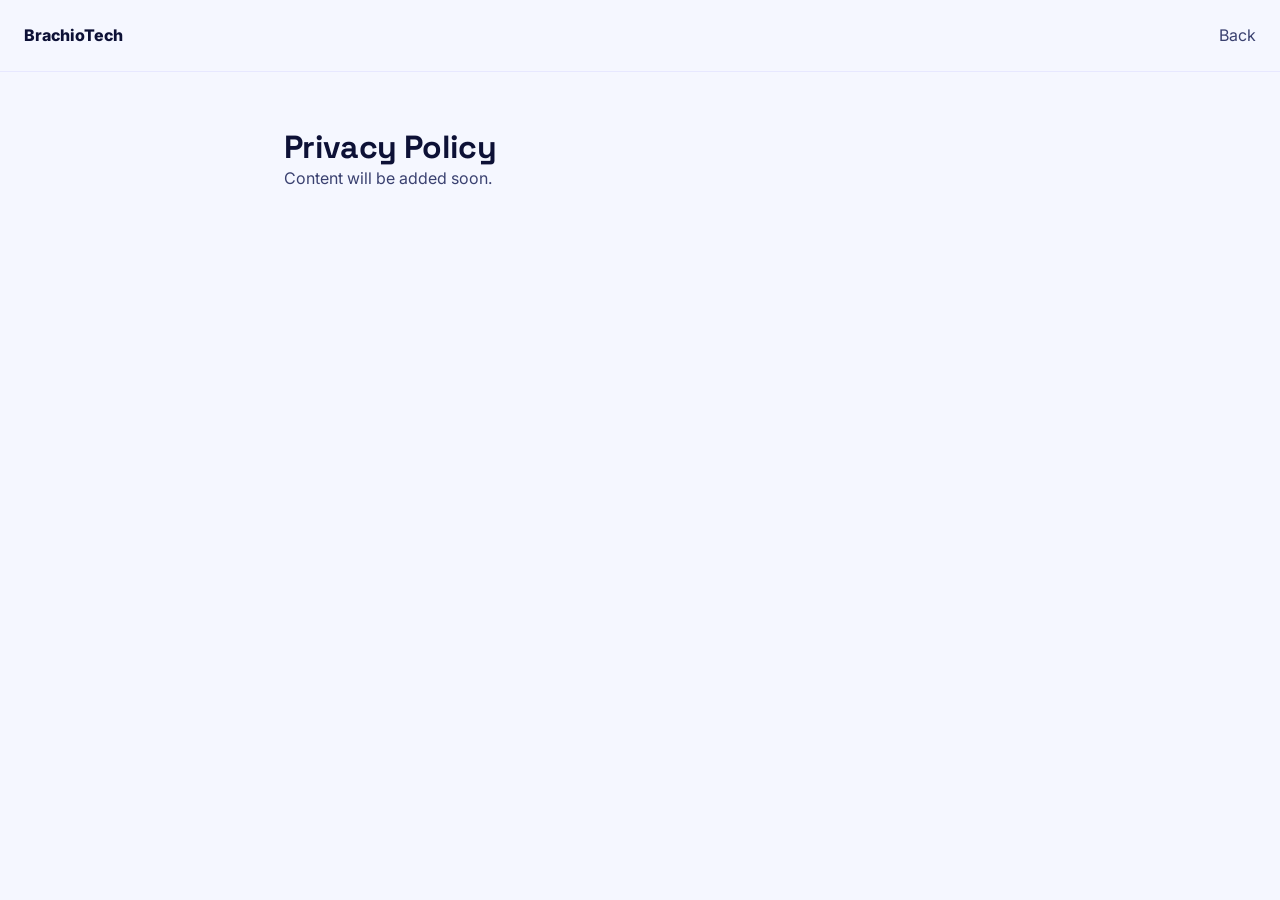
<file: privacy-policy.html>
<!DOCTYPE html>
<html lang="en" data-theme="dark">
<head>
  <meta charset="UTF-8" />
  <meta name="viewport" content="width=device-width, initial-scale=1.0" />
  <title>Privacy Policy - BrachioTech</title>
  <link rel="stylesheet" href="css/style.css" />
  <script src="js/theme.js"></script>
</head>
<body>
  <header style="position:fixed;top:0;left:0;right:0;z-index:10;height:var(--nav-height);display:flex;align-items:center;background:var(--bg-primary);border-bottom:1px solid var(--border-subtle);">
    <div class="container" style="display:flex;align-items:center;justify-content:space-between;">
      <a href="index.html" style="color:var(--text-primary);font-weight:800;text-decoration:none;">BrachioTech</a>
      <a href="freelancer-activate.html" style="color:var(--text-secondary);text-decoration:none;">Back</a>
    </div>
  </header>
  <main style="min-height:100vh;padding:calc(var(--nav-height) + 56px) 20px 80px;">
    <div class="container" style="max-width:760px;">
      <h1>Privacy Policy</h1>
      <p style="color:var(--text-secondary);">Content will be added soon.</p>
    </div>
  </main>
</body>
</html>
</file>
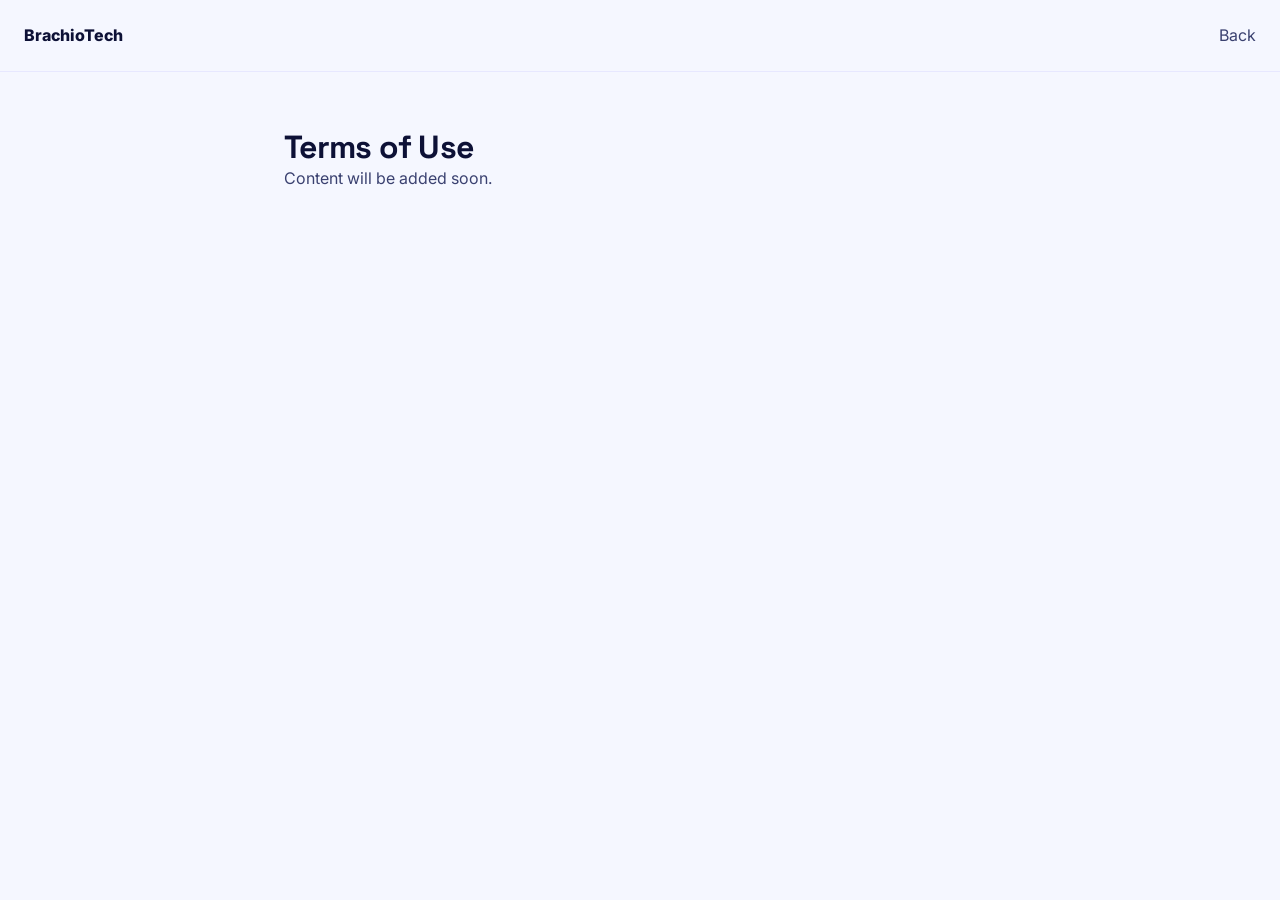
<file: terms-of-use.html>
<!DOCTYPE html>
<html lang="en" data-theme="dark">
<head>
  <meta charset="UTF-8" />
  <meta name="viewport" content="width=device-width, initial-scale=1.0" />
  <title>Terms of Use - BrachioTech</title>
  <link rel="stylesheet" href="css/style.css" />
  <script src="js/theme.js"></script>
</head>
<body>
  <header style="position:fixed;top:0;left:0;right:0;z-index:10;height:var(--nav-height);display:flex;align-items:center;background:var(--bg-primary);border-bottom:1px solid var(--border-subtle);">
    <div class="container" style="display:flex;align-items:center;justify-content:space-between;">
      <a href="index.html" style="color:var(--text-primary);font-weight:800;text-decoration:none;">BrachioTech</a>
      <a href="freelancer-activate.html" style="color:var(--text-secondary);text-decoration:none;">Back</a>
    </div>
  </header>
  <main style="min-height:100vh;padding:calc(var(--nav-height) + 56px) 20px 80px;">
    <div class="container" style="max-width:760px;">
      <h1>Terms of Use</h1>
      <p style="color:var(--text-secondary);">Content will be added soon.</p>
    </div>
  </main>
</body>
</html>
</file>
<file: css/style.css>
/* ==========================================
   NeuralWorks — Global CSS Design System
   ========================================== */

@import url('https://fonts.googleapis.com/css2?family=Inter:wght@300;400;500;600;700;800;900&family=Space+Grotesk:wght@300;400;500;600;700&display=swap');

/* ---- CSS Custom Properties ---- */
:root {
  /* Colors — Dark Theme (default) */
  --bg-primary: #050818;
  --bg-secondary: #0a0f2e;
  --bg-card: rgba(255, 255, 255, 0.04);
  --bg-card-hover: rgba(255, 255, 255, 0.08);
  --bg-glass: rgba(255, 255, 255, 0.06);
  --bg-glass-border: rgba(255, 255, 255, 0.1);

  --text-primary: #f0f4ff;
  --text-secondary: #9aa3c2;
  --text-muted: #5a6480;
  --text-accent: #7b8fff;

  --accent-primary: #6c63ff;
  --accent-secondary: #4ecdc4;
  --accent-tertiary: #ff6b6b;
  --accent-gold: #ffd700;

  --gradient-hero: linear-gradient(135deg, #6c63ff 0%, #4ecdc4 50%, #ff6b6b 100%);
  --gradient-primary: linear-gradient(135deg, #6c63ff, #4ecdc4);
  --gradient-card: linear-gradient(135deg, rgba(108, 99, 255, 0.15), rgba(78, 205, 196, 0.05));
  --gradient-text: linear-gradient(135deg, #6c63ff, #4ecdc4);

  --shadow-sm: 0 2px 8px rgba(0, 0, 0, 0.3);
  --shadow-md: 0 8px 32px rgba(0, 0, 0, 0.4);
  --shadow-lg: 0 20px 60px rgba(0, 0, 0, 0.5);
  --shadow-glow: 0 0 40px rgba(108, 99, 255, 0.3);
  --shadow-glow-sm: 0 0 20px rgba(108, 99, 255, 0.2);

  --border-glass: 1px solid rgba(255, 255, 255, 0.1);
  --border-accent: 1px solid rgba(108, 99, 255, 0.4);
  --border-subtle: rgba(255, 255, 255, 0.08);

  --radius-sm: 8px;
  --radius-md: 16px;
  --radius-lg: 24px;
  --radius-xl: 32px;
  --radius-full: 9999px;

  --transition-fast: 0.2s ease;
  --transition-base: 0.35s ease;
  --transition-slow: 0.6s ease;

  --nav-height: 72px;
  --section-padding: 100px;

  --font-primary: 'Inter', sans-serif;
  --font-display: 'Space Grotesk', sans-serif;
}

/* ---- Light Theme ---- */
[data-theme="light"] {
  --bg-primary: #f5f7ff;
  --bg-secondary: #eef0fc;
  --bg-card: rgba(255, 255, 255, 0.85);
  --bg-card-hover: rgba(255, 255, 255, 0.95);
  --bg-glass: rgba(255, 255, 255, 0.7);
  --bg-glass-border: rgba(108, 99, 255, 0.15);

  --text-primary: #0d1136;
  --text-secondary: #3a4170;
  --text-muted: #8890b5;
  --text-accent: #6c63ff;

  --shadow-sm: 0 2px 8px rgba(108, 99, 255, 0.1);
  --shadow-md: 0 8px 32px rgba(108, 99, 255, 0.15);
  --shadow-lg: 0 20px 60px rgba(108, 99, 255, 0.2);
  --shadow-glow: 0 0 40px rgba(108, 99, 255, 0.2);

  --border-glass: 1px solid rgba(108, 99, 255, 0.15);
  --border-subtle: rgba(108, 99, 255, 0.1);
  --bg-card: rgba(255, 255, 255, 0.9);
}

/* ---- Reset & Base ---- */
*, *::before, *::after {
  box-sizing: border-box;
  margin: 0;
  padding: 0;
}

html {
  scroll-behavior: smooth;
  font-size: 16px;
  overflow-x: hidden;
}

body {
  font-family: var(--font-primary);
  background: var(--bg-primary);
  color: var(--text-primary);
  line-height: 1.6;
  overflow-x: hidden;
  transition: background 0.4s ease, color 0.4s ease;
  min-height: 100vh;
}

img {
  max-width: 100%;
  height: auto;
  display: block;
}

a {
  text-decoration: none;
  color: inherit;
}

button {
  cursor: pointer;
  border: none;
  outline: none;
  font-family: inherit;
}

ul, ol {
  list-style: none;
}

/* ---- Typography ---- */
h1, h2, h3, h4, h5, h6 {
  font-family: var(--font-display);
  font-weight: 700;
  line-height: 1.2;
  letter-spacing: -0.02em;
}

.gradient-text {
  background: var(--gradient-text);
  -webkit-background-clip: text;
  -webkit-text-fill-color: transparent;
  background-clip: text;
}

/* ---- Layout Utilities ---- */
.container {
  width: 100%;
  max-width: 1280px;
  margin: 0 auto;
  padding: 0 24px;
}

.section {
  padding: var(--section-padding) 0;
}

.section-header {
  text-align: center;
  margin-bottom: 64px;
}

.section-tag {
  display: inline-flex;
  align-items: center;
  gap: 8px;
  background: rgba(108, 99, 255, 0.15);
  border: 1px solid rgba(108, 99, 255, 0.3);
  color: var(--accent-primary);
  font-size: 0.8rem;
  font-weight: 600;
  letter-spacing: 0.08em;
  text-transform: uppercase;
  padding: 6px 16px;
  border-radius: var(--radius-full);
  margin-bottom: 20px;
}

.section-title {
  font-size: clamp(2rem, 4vw, 3rem);
  color: var(--text-primary);
  margin-bottom: 16px;
}

.section-subtitle {
  font-size: 1.1rem;
  color: var(--text-secondary);
  max-width: 560px;
  margin: 0 auto;
}

/* ---- Buttons ---- */
.btn {
  display: inline-flex;
  align-items: center;
  justify-content: center;
  gap: 8px;
  padding: 14px 32px;
  border-radius: var(--radius-full);
  font-size: 1rem;
  font-weight: 600;
  font-family: var(--font-primary);
  transition: all var(--transition-base);
  position: relative;
  overflow: hidden;
  white-space: nowrap;
}

.btn::before {
  content: '';
  position: absolute;
  inset: 0;
  background: rgba(255,255,255,0.12);
  opacity: 0;
  transition: opacity var(--transition-fast);
}

.btn:hover::before {
  opacity: 1;
}

.btn-primary {
  background: var(--gradient-primary);
  color: #fff;
  box-shadow: 0 4px 24px rgba(108, 99, 255, 0.4);
}

.btn-primary:hover {
  transform: translateY(-2px);
  box-shadow: 0 8px 32px rgba(108, 99, 255, 0.6);
}

.btn-outline {
  background: transparent;
  border: 1px solid rgba(255,255,255,0.2);
  color: var(--text-primary);
}

[data-theme="light"] .btn-outline {
  border-color: rgba(108, 99, 255, 0.3);
}

.btn-outline:hover {
  border-color: var(--accent-primary);
  color: var(--accent-primary);
  transform: translateY(-2px);
}

.btn-sm {
  padding: 10px 24px;
  font-size: 0.9rem;
}

/* ---- Glass Card ---- */
.glass-card {
  background: var(--bg-glass);
  border: var(--border-glass);
  backdrop-filter: blur(20px);
  -webkit-backdrop-filter: blur(20px);
  border-radius: var(--radius-lg);
}

/* ============================================
   NAVIGATION
   ============================================ */
.navbar {
  position: fixed;
  top: 0;
  left: 0;
  right: 0;
  z-index: 1000;
  height: var(--nav-height);
  display: flex;
  align-items: center;
  transition: transform 0.35s cubic-bezier(0.16, 1, 0.3, 1), background var(--transition-base), border-color var(--transition-base), box-shadow var(--transition-base);
}

.navbar.navbar-hidden {
  transform: translateY(-100%);
}

.navbar.scrolled {
  background: rgba(5, 8, 24, 0.85);
  backdrop-filter: blur(24px);
  -webkit-backdrop-filter: blur(24px);
  border-bottom: 1px solid rgba(255,255,255,0.06);
  box-shadow: 0 4px 24px rgba(0,0,0,0.3);
}

[data-theme="light"] .navbar.scrolled {
  background: rgba(245, 247, 255, 0.85);
  border-bottom: 1px solid rgba(108, 99, 255, 0.1);
}

.navbar .container {
  display: flex;
  align-items: center;
  justify-content: space-between;
  gap: 24px;
}

.nav-logo {
  display: flex;
  align-items: center;
  gap: 12px;
  flex-shrink: 0;
  text-decoration: none;
}

.nav-logo img {
  width: 40px;
  height: 40px;
  border-radius: 10px;
  object-fit: contain;
}

.nav-logo-text {
  font-family: var(--font-display);
  font-size: 1.35rem;
  font-weight: 700;
  background: var(--gradient-text);
  -webkit-background-clip: text;
  -webkit-text-fill-color: transparent;
  background-clip: text;
}

.nav-links {
  display: flex;
  align-items: center;
  gap: 6px;
  list-style: none;
  margin: 0;
  padding: 0;
  flex-wrap: nowrap;
}

.nav-link {
  padding: 8px 16px;
  border-radius: var(--radius-full);
  color: var(--text-secondary);
  font-size: 0.92rem;
  font-weight: 500;
  transition: all var(--transition-fast);
  position: relative;
  background: none;
  white-space: nowrap;
  text-decoration: none;
}

.nav-link:hover,
.nav-link.active {
  color: var(--text-primary);
  background: rgba(255,255,255,0.07);
}

.nav-link.settings-link {
  display: flex;
  align-items: center;
  gap: 6px;
}

.nav-actions {
  display: flex;
  align-items: center;
  gap: 12px;
}

.nav-cta {
  padding: 10px 24px;
  font-size: 0.9rem;
}

/* ---- Auth in Navigation ---- */
.auth-container {
  display: inline-flex;
  align-items: center;
}

.auth-login-btn {
  display: inline-flex;
  align-items: center;
  gap: 8px;
  background: rgba(255, 255, 255, 0.05);
  border: 1px solid rgba(255, 255, 255, 0.15);
  color: var(--text-primary);
  font-weight: 500;
  cursor: pointer;
  transition: all var(--transition-fast);
}

.auth-login-btn:hover {
  background: rgba(255, 255, 255, 0.1);
  border-color: rgba(255, 255, 255, 0.3);
  transform: translateY(-1px);
}

.google-icon {
  flex-shrink: 0;
}

.auth-user-menu {
  display: flex;
  align-items: center;
  gap: 8px;
}

.auth-user-badge {
  display: inline-flex;
  align-items: center;
  gap: 8px;
  padding: 4px 12px 4px 6px;
  background: rgba(255, 255, 255, 0.06);
  border: 1px solid rgba(255, 255, 255, 0.1);
  border-radius: var(--radius-full);
}

.auth-user-avatar {
  width: 26px;
  height: 26px;
  border-radius: 50%;
  object-fit: cover;
  border: 1.5px solid var(--accent-primary);
}

.auth-user-name {
  font-size: 0.85rem;
  font-weight: 600;
  color: var(--text-primary);
  max-width: 110px;
  white-space: nowrap;
  overflow: hidden;
  text-overflow: ellipsis;
}

.auth-logout-btn {
  cursor: pointer;
  padding: 6px 12px;
  font-size: 0.82rem;
  color: var(--text-secondary);
  border-color: rgba(255, 255, 255, 0.12);
  gap: 6px;
}

.auth-logout-btn:hover {
  color: #ff6b6b;
  border-color: rgba(255, 107, 107, 0.3);
  background: rgba(255, 107, 107, 0.08);
}

.auth-admin-link {
  font-size: 0.82rem;
  padding: 6px 12px;
  background: rgba(108, 99, 255, 0.12);
  border-color: rgba(108, 99, 255, 0.3);
  color: var(--accent-primary);
  text-decoration: none;
}

.auth-admin-link:hover {
  background: rgba(108, 99, 255, 0.25);
  color: #fff;
}

/* User announcement modal */
.announcement-modal-backdrop {
  position: fixed;
  inset: 0;
  z-index: 1200;
  display: flex;
  align-items: center;
  justify-content: center;
  padding: 20px;
  background: rgba(4, 7, 20, 0.72);
  backdrop-filter: blur(8px);
  opacity: 0;
  transition: opacity 0.2s ease;
}

.announcement-modal-backdrop.visible { opacity: 1; }

.announcement-modal-card {
  position: relative;
  width: min(100%, 520px);
  padding: 38px 34px 32px;
  background: var(--bg-card);
  border: var(--border-glass);
  border-radius: var(--radius-lg);
  box-shadow: var(--shadow-lg);
  transform: scale(0.94) translateY(10px);
  transition: transform 0.22s ease;
}

.announcement-modal-backdrop.visible .announcement-modal-card { transform: scale(1) translateY(0); }

.announcement-modal-close {
  position: absolute;
  top: 14px;
  right: 16px;
  width: 32px;
  height: 32px;
  border: 1px solid var(--border-subtle);
  border-radius: 50%;
  background: transparent;
  color: var(--text-secondary);
  font-size: 1.35rem;
  line-height: 1;
  cursor: pointer;
}

.announcement-modal-close:hover { color: var(--text-primary); border-color: var(--accent-primary); }

.announcement-modal-icon {
  display: flex;
  align-items: center;
  justify-content: center;
  width: 44px;
  height: 44px;
  margin-bottom: 16px;
  border-radius: 12px;
  background: var(--gradient-primary);
  color: #fff;
  font-size: 1.4rem;
  font-weight: 800;
}

.announcement-modal-eyebrow {
  margin: 0 0 6px;
  color: var(--accent-primary);
  font-size: 0.78rem;
  font-weight: 700;
  letter-spacing: 0.08em;
  text-transform: uppercase;
}

.announcement-modal-title { margin: 0 0 14px; color: var(--text-primary); font-size: 1.5rem; }
.announcement-modal-content { margin: 0 0 24px; color: var(--text-secondary); line-height: 1.7; white-space: pre-wrap; }

@media (max-width: 520px) {
  .announcement-modal-card { padding: 34px 22px 24px; }
}

/* Hamburger */
.hamburger {
  display: none;
  flex-direction: column;
  justify-content: center;
  align-items: center;
  gap: 5px;
  background: none;
  border: none;
  padding: 8px;
  border-radius: 8px;
  cursor: pointer;
  transition: background var(--transition-fast);
  z-index: 1001;
}

.hamburger:hover {
  background: rgba(255,255,255,0.08);
}

.hamburger span {
  display: block;
  width: 22px;
  height: 2px;
  background: var(--text-primary);
  border-radius: 2px;
  transition: all var(--transition-base);
}

.hamburger.open span:nth-child(1) { transform: translateY(7px) rotate(45deg); }
.hamburger.open span:nth-child(2) { opacity: 0; transform: scaleX(0); }
.hamburger.open span:nth-child(3) { transform: translateY(-7px) rotate(-45deg); }

/* Mobile Nav Drawer */
.nav-drawer {
  position: fixed;
  top: var(--nav-height);
  left: 0;
  right: 0;
  background: rgba(5, 8, 24, 0.98);
  backdrop-filter: blur(28px);
  -webkit-backdrop-filter: blur(28px);
  border-bottom: 1px solid var(--border-subtle);
  padding: 20px 24px 28px;
  display: none;
  flex-direction: column;
  gap: 8px;
  z-index: 999;
  transform: translateY(-15px);
  opacity: 0;
  pointer-events: none;
  transition: transform 0.28s cubic-bezier(0.16, 1, 0.3, 1), opacity 0.25s ease;
  box-shadow: 0 20px 40px rgba(0, 0, 0, 0.5);
}

[data-theme="light"] .nav-drawer {
  background: rgba(245, 247, 255, 0.98);
}

.nav-drawer.open {
  transform: translateY(0);
  opacity: 1;
  pointer-events: all;
}

.nav-drawer .nav-link {
  display: flex;
  align-items: center;
  gap: 12px;
  padding: 13px 18px;
  border-radius: var(--radius-md);
  font-size: 1rem;
  font-weight: 600;
  color: var(--text-primary);
  background: rgba(255, 255, 255, 0.03);
  border: 1px solid rgba(255, 255, 255, 0.05);
  text-decoration: none;
  transition: all 0.2s;
}

.nav-drawer .nav-link:hover,
.nav-drawer .nav-link.active {
  background: rgba(108, 99, 255, 0.15);
  border-color: var(--accent-primary);
  color: #fff;
}

/* Responsive Navigation Bar Rules */
@media (max-width: 992px) {
  .nav-links {
    display: none !important;
  }
  .nav-actions .nav-cta {
    display: none !important;
  }
  .nav-actions .auth-container {
    display: none !important;
  }
  .hamburger {
    display: flex !important;
  }
  .nav-drawer {
    display: flex;
  }
}

/* ============================================
   HORIZONTAL CATEGORY STRIP (SLEEK & TRANSPARENT)
   ============================================ */
.marketplace-categories-bar-wrap {
  width: 100%;
  position: relative;
  background: transparent;
  padding: 10px 0 20px;
  display: flex;
  align-items: center;
  justify-content: center;
  overflow: hidden;
}

.category-scroll-container {
  position: relative;
  width: 100%;
  max-width: 1280px;
  margin: 0 auto;
  display: flex;
  align-items: center;
  gap: 8px;
  padding: 0 12px;
  overflow: hidden;
}

.category-scroll-strip {
  display: flex;
  align-items: center;
  gap: 10px;
  overflow-x: auto;
  overflow-y: hidden;
  scroll-behavior: smooth;
  -webkit-overflow-scrolling: touch;
  scrollbar-width: none;
  -ms-overflow-style: none;
  padding: 8px 16px;
  scroll-padding: 0 24px;
  width: 100%;
  background: transparent;
  cursor: grab;
}

.category-scroll-strip:active {
  cursor: grabbing;
}

.category-scroll-strip::before {
  content: '';
  flex: 0 0 4px;
  height: 1px;
}

.category-scroll-strip::after {
  content: '';
  flex: 0 0 20px;
  height: 1px;
}

.category-scroll-strip::-webkit-scrollbar {
  display: none;
}

.category-strip-btn {
  display: inline-flex;
  align-items: center;
  gap: 8px;
  padding: 10px 20px;
  border-radius: var(--radius-full);
  background: rgba(255, 255, 255, 0.05);
  border: 1px solid rgba(255, 255, 255, 0.12);
  color: var(--text-secondary);
  font-size: 0.92rem;
  font-weight: 500;
  font-family: inherit;
  white-space: nowrap;
  cursor: pointer;
  flex-shrink: 0;
  transition: all 0.22s cubic-bezier(0.16, 1, 0.3, 1);
  user-select: none;
}

[data-theme="light"] .category-strip-btn {
  background: rgba(108, 99, 255, 0.05);
  border-color: rgba(108, 99, 255, 0.15);
}

.category-strip-btn:hover {
  background: rgba(255, 255, 255, 0.12);
  border-color: rgba(108, 99, 255, 0.4);
  color: var(--text-primary);
  transform: translateY(-2px);
}

.category-strip-btn.active {
  background: var(--gradient-primary);
  border-color: transparent;
  color: #ffffff;
  font-weight: 600;
  box-shadow: 0 4px 20px rgba(108, 99, 255, 0.45);
  transform: translateY(-1px);
}

.category-strip-icon {
  font-size: 1.1rem;
  line-height: 1;
}

/* Scroll Arrow Buttons for desktop */
.category-arrow-btn {
  display: flex;
  align-items: center;
  justify-content: center;
  width: 38px;
  height: 38px;
  border-radius: 50%;
  background: var(--bg-card);
  border: 1px solid var(--border-subtle);
  color: var(--text-primary);
  cursor: pointer;
  flex-shrink: 0;
  z-index: 2;
  transition: all 0.2s ease;
  box-shadow: 0 4px 14px rgba(0, 0, 0, 0.25);
}

.category-arrow-btn:hover {
  background: var(--accent-primary);
  color: #fff;
  border-color: var(--accent-primary);
  transform: scale(1.08);
}

@media (max-width: 768px) {
  .category-arrow-btn {
    display: none;
  }
  .category-scroll-strip {
    padding: 6px 16px;
    scroll-padding: 0 16px;
    gap: 8px;
  }
  .category-strip-btn {
    padding: 8px 16px;
    font-size: 0.86rem;
  }
}

/* ============================================
   FIRST-TIME / 10% WELCOME INTRO MODAL
   ============================================ */
.intro-modal-backdrop {
  position: fixed;
  inset: 0;
  background: rgba(2, 4, 15, 0.82);
  backdrop-filter: blur(14px);
  -webkit-backdrop-filter: blur(14px);
  z-index: 10000;
  display: flex;
  align-items: center;
  justify-content: center;
  padding: 20px;
  opacity: 0;
  pointer-events: none;
  transition: opacity 0.35s cubic-bezier(0.16, 1, 0.3, 1);
}

.intro-modal-backdrop.show {
  opacity: 1;
  pointer-events: all;
}

.intro-modal-card {
  position: relative;
  background: var(--bg-card);
  border: 1px solid rgba(108, 99, 255, 0.35);
  border-radius: 28px;
  padding: 40px 32px 36px;
  max-width: 520px;
  width: 100%;
  text-align: center;
  box-shadow: 0 25px 60px rgba(0, 0, 0, 0.7), 0 0 50px rgba(108, 99, 255, 0.25);
  transform: scale(0.92) translateY(20px);
  transition: transform 0.35s cubic-bezier(0.16, 1, 0.3, 1);
}

.intro-modal-backdrop.show .intro-modal-card {
  transform: scale(1) translateY(0);
}

.intro-modal-close {
  position: absolute;
  top: 16px;
  right: 18px;
  background: rgba(255, 255, 255, 0.08);
  border: 1px solid rgba(255, 255, 255, 0.12);
  color: var(--text-secondary);
  font-size: 1.5rem;
  line-height: 1;
  width: 34px;
  height: 34px;
  border-radius: 50%;
  cursor: pointer;
  display: flex;
  align-items: center;
  justify-content: center;
  transition: all 0.2s;
}

.intro-modal-close:hover {
  background: rgba(255, 107, 107, 0.2);
  color: #ff6b6b;
  border-color: rgba(255, 107, 107, 0.4);
}

.intro-modal-logo-wrap {
  margin: 0 auto 16px;
  width: 72px;
  height: 72px;
  border-radius: 20px;
  background: rgba(108, 99, 255, 0.12);
  border: 1px solid rgba(108, 99, 255, 0.3);
  display: flex;
  align-items: center;
  justify-content: center;
  padding: 10px;
}

.intro-modal-logo {
  width: 100%;
  height: 100%;
  object-fit: contain;
}

.intro-modal-title {
  font-size: 1.7rem;
  font-weight: 800;
  color: var(--text-primary);
  margin-bottom: 14px;
  line-height: 1.25;
}

.intro-modal-text {
  font-size: 0.96rem;
  color: var(--text-secondary);
  line-height: 1.65;
  margin-bottom: 24px;
}

.intro-modal-features {
  display: flex;
  flex-wrap: wrap;
  justify-content: center;
  gap: 10px;
  margin-bottom: 28px;
}

.intro-feature-pill {
  font-size: 0.82rem;
  font-weight: 600;
  padding: 6px 14px;
  border-radius: var(--radius-full);
  background: rgba(108, 99, 255, 0.1);
  border: 1px solid rgba(108, 99, 255, 0.25);
  color: var(--accent-secondary);
}

.intro-modal-btn {
  width: 100%;
  padding: 15px 28px;
  font-size: 1.05rem;
  font-weight: 700;
  border-radius: var(--radius-full);
  background: var(--gradient-primary);
  color: #ffffff;
  border: none;
  cursor: pointer;
  box-shadow: 0 6px 28px rgba(108, 99, 255, 0.5);
  transition: all 0.2s ease;
  display: flex;
  align-items: center;
  justify-content: center;
  gap: 10px;
}

.intro-modal-btn:hover {
  transform: translateY(-2px);
  box-shadow: 0 10px 34px rgba(108, 99, 255, 0.65);
}

/* ============================================
   HERO SECTION
   ============================================ */
#hero {
  position: relative;
  display: flex;
  align-items: center;
  justify-content: center;
  overflow: hidden;
  padding: calc(var(--nav-height) + 32px) 0 36px;
}

#particles-canvas {
  position: absolute;
  inset: 0;
  z-index: 2;
  pointer-events: none;
}

.hero-bg-gradient {
  position: absolute;
  inset: 0;
  background:
    radial-gradient(ellipse 80% 60% at 50% 0%, rgba(108,99,255,0.25) 0%, transparent 60%),
    radial-gradient(ellipse 60% 40% at 80% 80%, rgba(78,205,196,0.15) 0%, transparent 50%),
    radial-gradient(ellipse 40% 30% at 10% 90%, rgba(255,107,107,0.1) 0%, transparent 50%);
  z-index: 1;
}

.hero-content {
  position: relative;
  z-index: 10;
  text-align: center;
  max-width: 860px;
  margin: 0 auto;
  padding: 0 24px;
}

.hero-logo {
  width: 100px;
  height: 100px;
  object-fit: contain;
  border-radius: 24px;
  margin: 0 auto 32px;
  filter: drop-shadow(0 0 30px rgba(108, 99, 255, 0.5));
  animation: heroLogoPulse 3s ease-in-out infinite;
}

@keyframes heroLogoPulse {
  0%, 100% { filter: drop-shadow(0 0 30px rgba(108, 99, 255, 0.5)); }
  50% { filter: drop-shadow(0 0 50px rgba(108, 99, 255, 0.8)); }
}

.hero-badge {
  display: inline-flex;
  align-items: center;
  gap: 8px;
  background: rgba(108, 99, 255, 0.15);
  border: 1px solid rgba(108, 99, 255, 0.35);
  color: #a89cff;
  font-size: 0.8rem;
  font-weight: 600;
  letter-spacing: 0.1em;
  text-transform: uppercase;
  padding: 6px 18px;
  border-radius: var(--radius-full);
  margin-bottom: 28px;
  animation: fadeInDown 0.8s ease 0.2s both;
}

.hero-badge-dot {
  width: 6px;
  height: 6px;
  background: var(--accent-secondary);
  border-radius: 50%;
  animation: dotPulse 2s ease-in-out infinite;
}

@keyframes dotPulse {
  0%, 100% { opacity: 1; transform: scale(1); }
  50% { opacity: 0.5; transform: scale(1.5); }
}

.hero-title {
  font-size: clamp(2.4rem, 6vw, 4.5rem);
  line-height: 1.1;
  color: var(--text-primary);
  margin-bottom: 24px;
  animation: fadeInUp 0.8s ease 0.3s both;
}

.hero-subtitle {
  font-size: clamp(1rem, 2.5vw, 1.25rem);
  color: var(--text-secondary);
  margin-bottom: 48px;
  animation: fadeInUp 0.8s ease 0.5s both;
  font-weight: 400;
  max-width: 640px;
  margin-left: auto;
  margin-right: auto;
}

.hero-cta-group {
  display: flex;
  align-items: center;
  justify-content: center;
  gap: 16px;
  flex-wrap: wrap;
  animation: fadeInUp 0.8s ease 0.6s both;
  margin-bottom: 56px;
}

.btn-hero {
  padding: 18px 48px;
  font-size: 1.1rem;
  background: var(--gradient-primary);
  color: #fff;
  border-radius: var(--radius-full);
  font-weight: 700;
  box-shadow: 0 8px 40px rgba(108, 99, 255, 0.5);
  transition: all var(--transition-base);
  position: relative;
  overflow: hidden;
}

.btn-hero::after {
  content: '';
  position: absolute;
  inset: 0;
  background: linear-gradient(135deg, rgba(255,255,255,0.2), transparent);
  opacity: 0;
  transition: opacity var(--transition-fast);
}

.btn-hero:hover {
  transform: translateY(-4px) scale(1.02);
  box-shadow: 0 16px 60px rgba(108, 99, 255, 0.7);
}

.btn-hero:hover::after {
  opacity: 1;
}

/* Hero Trust Badges */
.hero-trust-badges {
  display: flex;
  align-items: center;
  justify-content: center;
  gap: 24px;
  flex-wrap: wrap;
  animation: fadeInUp 0.8s ease 0.8s both;
}

.trust-badge {
  display: inline-flex;
  align-items: center;
  gap: 7px;
  font-size: 0.82rem;
  color: var(--text-muted);
  font-weight: 500;
}

.trust-badge svg {
  color: var(--accent-secondary);
  flex-shrink: 0;
}

.hero-scroll-indicator {
  position: absolute;
  bottom: 40px;
  left: 50%;
  transform: translateX(-50%);
  display: flex;
  flex-direction: column;
  align-items: center;
  gap: 8px;
  color: var(--text-muted);
  font-size: 0.8rem;
  animation: scrollBounce 2s ease-in-out infinite;
  z-index: 10;
}

.scroll-mouse {
  width: 24px;
  height: 38px;
  border: 2px solid var(--text-muted);
  border-radius: 12px;
  position: relative;
}

.scroll-mouse::after {
  content: '';
  position: absolute;
  top: 6px;
  left: 50%;
  transform: translateX(-50%);
  width: 4px;
  height: 8px;
  background: var(--text-muted);
  border-radius: 2px;
  animation: scrollWheel 2s ease-in-out infinite;
}

@keyframes scrollWheel {
  0% { opacity: 1; transform: translateX(-50%) translateY(0); }
  100% { opacity: 0; transform: translateX(-50%) translateY(14px); }
}

@keyframes scrollBounce {
  0%, 100% { transform: translateX(-50%) translateY(0); }
  50% { transform: translateX(-50%) translateY(8px); }
}

/* ============================================
   SERVICES (WHAT WE BUILD) SECTION
   ============================================ */
#services {
  background: var(--bg-secondary);
  position: relative;
  overflow: hidden;
}

#services::before {
  content: '';
  position: absolute;
  top: 0; left: 0; right: 0;
  height: 1px;
  background: linear-gradient(90deg, transparent, rgba(108,99,255,0.5), transparent);
}

.services-what-grid {
  display: grid;
  grid-template-columns: repeat(2, 1fr);
  gap: 28px;
}

.what-card {
  background: var(--bg-card);
  border: var(--border-glass);
  border-radius: var(--radius-lg);
  padding: 36px;
  display: flex;
  flex-direction: column;
  gap: 20px;
  transition: all var(--transition-base);
  position: relative;
  overflow: hidden;
}

.what-card::before {
  content: '';
  position: absolute;
  inset: 0;
  background: var(--gradient-card);
  opacity: 0;
  transition: opacity var(--transition-base);
  border-radius: inherit;
}

.what-card:hover {
  transform: translateY(-6px);
  border-color: rgba(108, 99, 255, 0.4);
  box-shadow: var(--shadow-lg), var(--shadow-glow);
}

.what-card:hover::before {
  opacity: 1;
}

.what-card-icon {
  width: 60px;
  height: 60px;
  background: rgba(108, 99, 255, 0.15);
  border: 1px solid rgba(108, 99, 255, 0.25);
  border-radius: var(--radius-md);
  display: flex;
  align-items: center;
  justify-content: center;
  color: var(--accent-primary);
  flex-shrink: 0;
  position: relative;
  z-index: 1;
  transition: all var(--transition-base);
}

.what-card:hover .what-card-icon {
  background: var(--gradient-primary);
  color: #fff;
  border-color: transparent;
  box-shadow: 0 8px 24px rgba(108, 99, 255, 0.4);
}

.what-card-content {
  flex: 1;
  position: relative;
  z-index: 1;
}

.what-card-content h3 {
  font-size: 1.3rem;
  font-weight: 700;
  color: var(--text-primary);
  margin-bottom: 12px;
}

.what-card-content p {
  font-size: 0.95rem;
  color: var(--text-secondary);
  line-height: 1.7;
  margin-bottom: 16px;
}

.what-card-tags {
  display: flex;
  gap: 8px;
  flex-wrap: wrap;
}

.what-card-tags span {
  padding: 4px 12px;
  background: rgba(108, 99, 255, 0.12);
  border: 1px solid rgba(108, 99, 255, 0.2);
  border-radius: var(--radius-full);
  font-size: 0.75rem;
  font-weight: 600;
  color: var(--text-accent);
  letter-spacing: 0.03em;
}

.what-card-cta {
  position: relative;
  z-index: 1;
  font-size: 0.9rem;
  font-weight: 600;
  color: var(--accent-primary);
  display: inline-flex;
  align-items: center;
  gap: 4px;
  transition: gap var(--transition-fast);
  width: fit-content;
}

.what-card:hover .what-card-cta {
  gap: 8px;
}

/* ============================================
   PACKAGES SECTION
   ============================================ */
.packages-section {
  background: var(--bg-primary);
  position: relative;
  overflow: hidden;
}

.packages-section::before {
  content: '';
  position: absolute;
  top: -200px; right: -200px;
  width: 600px; height: 600px;
  background: radial-gradient(circle, rgba(108, 99, 255, 0.08) 0%, transparent 70%);
  border-radius: 50%;
  pointer-events: none;
}

.packages-section::after {
  content: '';
  position: absolute;
  bottom: -200px; left: -200px;
  width: 500px; height: 500px;
  background: radial-gradient(circle, rgba(78, 205, 196, 0.06) 0%, transparent 70%);
  border-radius: 50%;
  pointer-events: none;
}

.packages-grid {
  display: grid;
  grid-template-columns: repeat(4, 1fr);
  gap: 24px;
  align-items: start;
  margin-bottom: 64px;
}

.package-card {
  background: var(--bg-card);
  border: var(--border-glass);
  border-radius: var(--radius-lg);
  padding: 36px 28px;
  display: flex;
  flex-direction: column;
  gap: 28px;
  transition: all var(--transition-base);
  position: relative;
  overflow: hidden;
}

.package-card:hover {
  transform: translateY(-6px);
  border-color: rgba(108, 99, 255, 0.35);
  box-shadow: var(--shadow-lg), var(--shadow-glow-sm);
}

/* Featured package */
.package-featured {
  background: linear-gradient(135deg, rgba(108, 99, 255, 0.12), rgba(78, 205, 196, 0.08));
  border-color: rgba(108, 99, 255, 0.4);
  box-shadow: 0 0 0 1px rgba(108, 99, 255, 0.2), var(--shadow-md);
}

.package-featured:hover {
  box-shadow: var(--shadow-lg), var(--shadow-glow);
  border-color: rgba(108, 99, 255, 0.6);
}

.package-featured::before {
  content: '';
  position: absolute;
  top: 0; left: 0; right: 0;
  height: 3px;
  background: var(--gradient-primary);
  border-radius: var(--radius-lg) var(--radius-lg) 0 0;
}

/* Custom package */
.package-custom {
  background: linear-gradient(135deg, rgba(255, 107, 107, 0.06), rgba(108, 99, 255, 0.08));
  border-color: rgba(255, 107, 107, 0.2);
}

.package-custom:hover {
  border-color: rgba(255, 107, 107, 0.4);
  box-shadow: var(--shadow-lg), 0 0 40px rgba(255, 107, 107, 0.2);
}

.package-popular-badge {
  position: absolute;
  top: -1px;
  right: 24px;
  background: var(--gradient-primary);
  color: #fff;
  font-size: 0.7rem;
  font-weight: 700;
  padding: 5px 14px;
  border-radius: 0 0 var(--radius-sm) var(--radius-sm);
  letter-spacing: 0.06em;
  text-transform: uppercase;
}

.package-header {
  display: flex;
  flex-direction: column;
  gap: 8px;
}

.package-name {
  font-family: var(--font-display);
  font-size: 1.4rem;
  font-weight: 700;
  color: var(--text-primary);
}

.package-tagline {
  font-size: 0.85rem;
  color: var(--text-muted);
  line-height: 1.4;
}

.package-price {
  display: flex;
  flex-direction: column;
  margin-top: 8px;
}

.price-from {
  font-size: 0.78rem;
  color: var(--text-muted);
  font-weight: 500;
  text-transform: uppercase;
  letter-spacing: 0.06em;
}

.price-value {
  font-family: var(--font-display);
  font-size: 2.6rem;
  font-weight: 800;
  background: var(--gradient-text);
  -webkit-background-clip: text;
  -webkit-text-fill-color: transparent;
  background-clip: text;
  line-height: 1.1;
}

.price-plus {
  font-size: 1.6rem;
}

.package-features {
  display: flex;
  flex-direction: column;
  gap: 12px;
  flex: 1;
}

.package-features li {
  display: flex;
  align-items: center;
  gap: 10px;
  font-size: 0.88rem;
  color: var(--text-secondary);
  line-height: 1.4;
}

.package-features li svg {
  color: var(--accent-secondary);
  flex-shrink: 0;
}

.package-btn {
  width: 100%;
  padding: 14px;
  font-size: 0.95rem;
}

/* Payment Methods */
.payment-methods {
  text-align: center;
  padding: 32px;
  background: var(--bg-card);
  border: var(--border-glass);
  border-radius: var(--radius-lg);
}

.payment-label {
  font-size: 0.85rem;
  color: var(--text-muted);
  font-weight: 500;
  margin-bottom: 20px;
  text-transform: uppercase;
  letter-spacing: 0.08em;
}

.payment-badges {
  display: flex;
  align-items: center;
  justify-content: center;
  gap: 20px;
  flex-wrap: wrap;
}

.payment-badge {
  display: inline-flex;
  align-items: center;
  gap: 8px;
  padding: 10px 20px;
  background: rgba(108, 99, 255, 0.1);
  border: 1px solid rgba(108, 99, 255, 0.2);
  border-radius: var(--radius-full);
  font-size: 0.88rem;
  font-weight: 600;
  color: var(--text-secondary);
  transition: all var(--transition-fast);
}

.payment-badge:hover {
  background: rgba(108, 99, 255, 0.2);
  border-color: rgba(108, 99, 255, 0.4);
  color: var(--accent-primary);
  transform: translateY(-2px);
}

/* ============================================
   HOW IT WORKS SECTION
   ============================================ */
#how-it-works {
  background: var(--bg-secondary);
  position: relative;
  overflow: hidden;
}

#how-it-works::before {
  content: '';
  position: absolute;
  top: 0; left: 0; right: 0;
  height: 1px;
  background: linear-gradient(90deg, transparent, rgba(108,99,255,0.5), transparent);
}

.steps-grid {
  display: flex;
  align-items: center;
  justify-content: center;
  gap: 0;
  flex-wrap: wrap;
  margin-bottom: 64px;
}

.step-card {
  flex: 1;
  min-width: 180px;
  max-width: 220px;
  text-align: center;
  padding: 32px 20px;
  background: var(--bg-card);
  border: var(--border-glass);
  border-radius: var(--radius-lg);
  transition: all var(--transition-base);
  position: relative;
}

.step-card:hover {
  transform: translateY(-6px);
  border-color: rgba(108, 99, 255, 0.4);
  box-shadow: var(--shadow-md), var(--shadow-glow-sm);
}

.step-number {
  font-family: var(--font-display);
  font-size: 0.7rem;
  font-weight: 800;
  color: var(--accent-primary);
  letter-spacing: 0.12em;
  text-transform: uppercase;
  margin-bottom: 16px;
  opacity: 0.7;
}

.step-icon {
  width: 52px;
  height: 52px;
  background: rgba(108, 99, 255, 0.15);
  border: 1px solid rgba(108, 99, 255, 0.25);
  border-radius: var(--radius-md);
  display: flex;
  align-items: center;
  justify-content: center;
  color: var(--accent-primary);
  margin: 0 auto 16px;
  transition: all var(--transition-base);
}

.step-card:hover .step-icon {
  background: var(--gradient-primary);
  color: #fff;
  border-color: transparent;
  box-shadow: 0 6px 20px rgba(108, 99, 255, 0.4);
}

.step-card h3 {
  font-size: 0.95rem;
  font-weight: 700;
  color: var(--text-primary);
  margin-bottom: 10px;
  line-height: 1.3;
}

.step-card p {
  font-size: 0.82rem;
  color: var(--text-secondary);
  line-height: 1.6;
}

.step-connector {
  display: flex;
  align-items: center;
  justify-content: center;
  color: var(--text-muted);
  padding: 0 8px;
  flex-shrink: 0;
}

.steps-cta {
  text-align: center;
}

/* ============================================
   ABOUT SECTION
   ============================================ */
#about {
  position: relative;
  overflow: hidden;
}

#about::before {
  content: '';
  position: absolute;
  top: -200px; right: -200px;
  width: 600px; height: 600px;
  background: radial-gradient(circle, rgba(78, 205, 196, 0.08) 0%, transparent 70%);
  border-radius: 50%;
  pointer-events: none;
}

.about-grid {
  display: grid;
  grid-template-columns: 1fr 1.4fr;
  gap: 80px;
  align-items: center;
}

.about-visual {
  display: flex;
  flex-direction: column;
  align-items: center;
  gap: 24px;
  position: relative;
}

.about-owner-card {
  background: var(--bg-glass);
  border: var(--border-glass);
  border-radius: var(--radius-lg);
  backdrop-filter: blur(20px);
  padding: 36px;
  text-align: center;
  position: relative;
  width: 100%;
  max-width: 320px;
  box-shadow: var(--shadow-md);
  transition: all var(--transition-base);
}

.about-owner-card:hover {
  transform: translateY(-4px);
  box-shadow: var(--shadow-lg), var(--shadow-glow-sm);
}

.about-owner-card::before {
  content: '';
  position: absolute;
  top: 0; left: 0; right: 0;
  height: 3px;
  background: var(--gradient-primary);
  border-radius: var(--radius-lg) var(--radius-lg) 0 0;
}

.owner-avatar {
  width: 100px;
  height: 100px;
  border-radius: 50%;
  object-fit: cover;
  border: 3px solid rgba(108, 99, 255, 0.4);
  margin: 0 auto 16px;
  box-shadow: 0 0 0 6px rgba(108, 99, 255, 0.1);
}

.owner-name {
  font-size: 1.2rem;
  font-weight: 700;
  color: var(--text-primary);
  margin-bottom: 6px;
}

.owner-role {
  font-size: 0.85rem;
  color: var(--accent-primary);
  font-weight: 600;
  text-transform: uppercase;
  letter-spacing: 0.08em;
  margin-bottom: 20px;
}

.owner-socials {
  display: flex;
  align-items: center;
  justify-content: center;
  gap: 10px;
  flex-wrap: wrap;
}

.social-btn {
  display: inline-flex;
  align-items: center;
  gap: 6px;
  padding: 8px 14px;
  border-radius: var(--radius-full);
  font-size: 0.78rem;
  font-weight: 600;
  border: 1px solid rgba(255,255,255,0.12);
  color: var(--text-secondary);
  transition: all var(--transition-fast);
  background: rgba(255,255,255,0.04);
}

.social-btn:hover {
  border-color: var(--accent-primary);
  color: var(--accent-primary);
  background: rgba(108, 99, 255, 0.1);
  transform: translateY(-2px);
}

.about-content h2 {
  font-size: clamp(2rem, 3.5vw, 2.8rem);
  color: var(--text-primary);
  margin-bottom: 24px;
  line-height: 1.2;
}

.about-description {
  font-size: 1rem;
  color: var(--text-secondary);
  line-height: 1.8;
  margin-bottom: 20px;
}

.about-highlights {
  display: grid;
  grid-template-columns: 1fr 1fr;
  gap: 16px;
  margin-bottom: 40px;
}

.highlight-item {
  display: flex;
  align-items: center;
  gap: 10px;
  font-size: 0.9rem;
  color: var(--text-secondary);
  font-weight: 500;
}

.highlight-icon {
  width: 32px;
  height: 32px;
  background: rgba(108, 99, 255, 0.15);
  border-radius: 8px;
  display: flex;
  align-items: center;
  justify-content: center;
  flex-shrink: 0;
  color: var(--accent-primary);
}

/* ============================================
   CONTACT SECTION
   ============================================ */
.contact-section {
  background: var(--bg-secondary);
  position: relative;
  overflow: hidden;
}

.contact-section::before {
  content: '';
  position: absolute;
  top: 0; left: 0; right: 0;
  height: 1px;
  background: linear-gradient(90deg, transparent, rgba(108,99,255,0.5), transparent);
}

.contact-grid {
  display: grid;
  grid-template-columns: 1fr 1.6fr;
  gap: 64px;
  align-items: start;
}

.contact-info h3 {
  font-size: 1.8rem;
  color: var(--text-primary);
  margin-bottom: 16px;
  font-family: var(--font-display);
}

.contact-info p {
  color: var(--text-secondary);
  font-size: 0.95rem;
  line-height: 1.7;
  margin-bottom: 32px;
}

.contact-channels {
  display: flex;
  flex-direction: column;
  gap: 14px;
  margin-bottom: 28px;
}

.contact-channel {
  display: flex;
  align-items: center;
  gap: 14px;
  padding: 16px 20px;
  background: var(--bg-glass);
  border: var(--border-glass);
  border-radius: var(--radius-md);
  text-decoration: none;
  color: var(--text-secondary);
  font-size: 0.9rem;
  transition: all var(--transition-fast);
}

.contact-channel:hover {
  border-color: rgba(108, 99, 255, 0.4);
  color: var(--text-primary);
  background: rgba(108, 99, 255, 0.08);
  transform: translateX(4px);
}

.contact-channel-icon {
  width: 40px;
  height: 40px;
  background: rgba(108, 99, 255, 0.15);
  border-radius: 10px;
  display: flex;
  align-items: center;
  justify-content: center;
  flex-shrink: 0;
  color: var(--accent-primary);
  transition: all var(--transition-fast);
}

.contact-channel:hover .contact-channel-icon {
  background: var(--gradient-primary);
  color: #fff;
}

.response-time-badge {
  display: inline-flex;
  align-items: center;
  gap: 8px;
  padding: 10px 18px;
  background: rgba(78, 205, 196, 0.1);
  border: 1px solid rgba(78, 205, 196, 0.25);
  border-radius: var(--radius-full);
  font-size: 0.82rem;
  font-weight: 600;
  color: var(--accent-secondary);
}

/* Multi-Step Form */
.contact-form {
  background: var(--bg-glass);
  border: var(--border-glass);
  border-radius: var(--radius-lg);
  padding: 40px;
  backdrop-filter: blur(20px);
  -webkit-backdrop-filter: blur(20px);
}

.form-progress {
  height: 4px;
  background: rgba(255,255,255,0.06);
  border-radius: 2px;
  margin-bottom: 12px;
  overflow: hidden;
}

.form-progress-bar {
  height: 100%;
  background: var(--gradient-primary);
  border-radius: 2px;
  transition: width 0.5s ease;
}

.form-step-indicator {
  font-size: 0.78rem;
  color: var(--text-muted);
  font-weight: 600;
  text-transform: uppercase;
  letter-spacing: 0.08em;
  margin-bottom: 28px;
}

.form-step {
  display: none;
  flex-direction: column;
  gap: 24px;
  animation: fadeInUp 0.4s ease both;
}

.form-step.active {
  display: flex;
  animation: fadeInUp 0.35s ease both;
}

.form-step-title {
  display: flex;
  align-items: center;
  gap: 12px;
  font-family: var(--font-display);
  font-size: 1.15rem;
  font-weight: 700;
  color: var(--text-primary);
}

.step-pill {
  width: 28px;
  height: 28px;
  background: var(--gradient-primary);
  border-radius: 50%;
  display: flex;
  align-items: center;
  justify-content: center;
  font-size: 0.78rem;
  font-weight: 700;
  color: #fff;
  flex-shrink: 0;
}

.form-group {
  display: flex;
  flex-direction: column;
  gap: 10px;
}

.form-label {
  font-size: 0.88rem;
  font-weight: 600;
  color: var(--text-secondary);
  letter-spacing: 0.02em;
}

.required {
  color: var(--accent-tertiary);
  margin-left: 2px;
}

.form-input,
.form-textarea {
  width: 100%;
  background: rgba(255,255,255,0.04);
  border: 1px solid rgba(255,255,255,0.1);
  border-radius: var(--radius-md);
  padding: 14px 18px;
  font-size: 0.95rem;
  color: var(--text-primary);
  font-family: inherit;
  transition: all var(--transition-fast);
  outline: none;
}

[data-theme="light"] .form-input,
[data-theme="light"] .form-textarea {
  background: rgba(255,255,255,0.8);
  border-color: rgba(108, 99, 255, 0.2);
}

.form-input::placeholder,
.form-textarea::placeholder {
  color: var(--text-muted);
}

.form-input:focus,
.form-textarea:focus {
  border-color: rgba(108, 99, 255, 0.5);
  background: rgba(108, 99, 255, 0.05);
  box-shadow: 0 0 0 4px rgba(108, 99, 255, 0.12);
}

.form-input.error {
  border-color: rgba(255, 107, 107, 0.6);
  box-shadow: 0 0 0 4px rgba(255, 107, 107, 0.1);
}

.form-textarea {
  resize: vertical;
  min-height: 140px;
}

.form-row {
  display: grid;
  grid-template-columns: 1fr 1fr;
  gap: 16px;
}

/* Option Grid (project type / budget) */
.option-grid {
  display: grid;
  grid-template-columns: repeat(3, 1fr);
  gap: 10px;
}

.option-btn {
  padding: 12px 10px;
  background: rgba(255,255,255,0.04);
  border: 1px solid rgba(255,255,255,0.1);
  border-radius: var(--radius-md);
  font-size: 0.85rem;
  font-weight: 600;
  color: var(--text-secondary);
  cursor: pointer;
  transition: all var(--transition-fast);
  text-align: center;
  font-family: inherit;
}

.option-btn:hover {
  border-color: rgba(108, 99, 255, 0.4);
  color: var(--accent-primary);
  background: rgba(108, 99, 255, 0.08);
}

.option-btn.selected {
  background: rgba(108, 99, 255, 0.2);
  border-color: var(--accent-primary);
  color: var(--accent-primary);
  box-shadow: 0 0 0 2px rgba(108, 99, 255, 0.2);
}

/* Checkbox Grid */
.checkbox-grid {
  display: grid;
  grid-template-columns: 1fr 1fr;
  gap: 12px;
}

.checkbox-option {
  display: flex;
  align-items: center;
  gap: 12px;
  padding: 14px 16px;
  background: rgba(255,255,255,0.04);
  border: 1px solid rgba(255,255,255,0.1);
  border-radius: var(--radius-md);
  cursor: pointer;
  transition: all var(--transition-fast);
  user-select: none;
}

.checkbox-option:hover {
  border-color: rgba(108, 99, 255, 0.4);
  background: rgba(108, 99, 255, 0.06);
}

.checkbox-option input[type="checkbox"] {
  display: none;
}

.checkbox-custom {
  width: 18px;
  height: 18px;
  border: 2px solid rgba(255,255,255,0.2);
  border-radius: 4px;
  display: flex;
  align-items: center;
  justify-content: center;
  flex-shrink: 0;
  transition: all var(--transition-fast);
}

.checkbox-option input:checked + .checkbox-custom {
  background: var(--gradient-primary);
  border-color: transparent;
}

.checkbox-option input:checked + .checkbox-custom::after {
  content: '';
  width: 5px;
  height: 9px;
  border: 2px solid #fff;
  border-top: none;
  border-left: none;
  transform: rotate(45deg) translate(-1px, -1px);
}

.checkbox-option:has(input:checked),
.checkbox-option.checked {
  border-color: rgba(108, 99, 255, 0.4);
  background: rgba(108, 99, 255, 0.1);
}

.checkbox-label {
  display: flex;
  align-items: center;
  gap: 8px;
  font-size: 0.88rem;
  font-weight: 500;
  color: var(--text-secondary);
}

.checkbox-label svg {
  color: var(--accent-primary);
  flex-shrink: 0;
}

/* Form Actions */
.form-actions {
  display: flex;
  align-items: center;
  justify-content: space-between;
  gap: 12px;
  padding-top: 8px;
}

.form-prev, .form-next {
  min-width: 120px;
}

.form-submit {
  min-width: 160px;
}

/* Form Summary (step 4 recap) */
.form-summary {
  background: rgba(108, 99, 255, 0.08);
  border: 1px solid rgba(108, 99, 255, 0.2);
  border-radius: var(--radius-md);
  padding: 16px 20px;
  display: flex;
  flex-direction: column;
  gap: 8px;
}

.form-summary:empty {
  display: none;
}

.summary-item {
  display: flex;
  align-items: baseline;
  gap: 8px;
  font-size: 0.85rem;
}

.summary-label {
  font-weight: 700;
  color: var(--accent-primary);
  white-space: nowrap;
  min-width: 100px;
}

.summary-value {
  color: var(--text-secondary);
}

/* Form Success State */
.form-success-state {
  text-align: center;
  padding: 48px 24px;
  display: flex;
  flex-direction: column;
  align-items: center;
  gap: 20px;
}

.success-icon {
  width: 80px;
  height: 80px;
  background: rgba(78, 205, 196, 0.15);
  border: 1px solid rgba(78, 205, 196, 0.3);
  border-radius: 50%;
  display: flex;
  align-items: center;
  justify-content: center;
  color: var(--accent-secondary);
  animation: successPop 0.5s cubic-bezier(0.175, 0.885, 0.32, 1.275) both;
}

@keyframes successPop {
  from { transform: scale(0); opacity: 0; }
  to { transform: scale(1); opacity: 1; }
}

.form-success-state h3 {
  font-size: 1.5rem;
  color: var(--text-primary);
}

.form-success-state p {
  font-size: 0.95rem;
  color: var(--text-secondary);
  max-width: 340px;
  line-height: 1.6;
}

.form-error {
  text-align: center;
  padding: 16px 24px;
  color: var(--accent-tertiary);
  font-size: 0.95rem;
  font-weight: 600;
  background: rgba(255, 107, 107, 0.08);
  border: 1px solid rgba(255, 107, 107, 0.25);
  border-radius: var(--radius-sm);
  margin-top: 8px;
}

/* ============================================
   SETTINGS PANEL
   ============================================ */
.settings-overlay {
  position: fixed;
  inset: 0;
  background: rgba(0, 0, 0, 0.6);
  backdrop-filter: blur(8px);
  z-index: 2000;
  opacity: 0;
  pointer-events: none;
  transition: all var(--transition-base);
}

.settings-overlay.open {
  opacity: 1;
  pointer-events: all;
}

.settings-panel {
  position: fixed;
  top: 50%;
  left: 50%;
  transform: translate(-50%, -50%) scale(0.92);
  z-index: 2001;
  background: var(--bg-secondary);
  border: var(--border-glass);
  border-radius: var(--radius-xl);
  padding: 40px;
  width: 440px;
  max-width: calc(100vw - 48px);
  box-shadow: var(--shadow-lg);
  opacity: 0;
  pointer-events: none;
  transition: all var(--transition-base);
}

.settings-panel.open {
  transform: translate(-50%, -50%) scale(1);
  opacity: 1;
  pointer-events: all;
}

.settings-header {
  display: flex;
  align-items: center;
  justify-content: space-between;
  margin-bottom: 32px;
}

.settings-title {
  font-size: 1.3rem;
  font-weight: 700;
  color: var(--text-primary);
}

.settings-close {
  width: 36px;
  height: 36px;
  border-radius: 10px;
  background: rgba(255,255,255,0.06);
  border: 1px solid rgba(255,255,255,0.1);
  display: flex;
  align-items: center;
  justify-content: center;
  color: var(--text-secondary);
  transition: all var(--transition-fast);
}

.settings-close:hover {
  background: rgba(255,107,107,0.15);
  border-color: rgba(255,107,107,0.3);
  color: var(--accent-tertiary);
}

.settings-section {
  margin-bottom: 28px;
}

.settings-section-title {
  font-size: 0.8rem;
  font-weight: 700;
  color: var(--text-muted);
  text-transform: uppercase;
  letter-spacing: 0.1em;
  margin-bottom: 16px;
}

.theme-toggle-group {
  display: flex;
  gap: 12px;
}

.theme-option {
  flex: 1;
  padding: 16px;
  border-radius: var(--radius-md);
  border: 2px solid rgba(255,255,255,0.08);
  background: rgba(255,255,255,0.04);
  cursor: pointer;
  transition: all var(--transition-fast);
  display: flex;
  flex-direction: column;
  align-items: center;
  gap: 10px;
  color: var(--text-secondary);
  font-size: 0.9rem;
  font-weight: 600;
  font-family: inherit;
}

.theme-option:hover {
  border-color: rgba(108, 99, 255, 0.4);
  background: rgba(108, 99, 255, 0.08);
}

.theme-option.active {
  border-color: var(--accent-primary);
  background: rgba(108, 99, 255, 0.15);
  color: var(--accent-primary);
}

.theme-icon {
  font-size: 1.6rem;
  line-height: 1;
}

.dev-card {
  background: rgba(255,255,255,0.04);
  border: var(--border-glass);
  border-radius: var(--radius-md);
  padding: 20px;
  display: flex;
  align-items: center;
  gap: 16px;
}

.dev-avatar {
  width: 56px;
  height: 56px;
  border-radius: 50%;
  object-fit: cover;
  border: 2px solid rgba(108, 99, 255, 0.4);
  flex-shrink: 0;
}

.dev-info {
  flex: 1;
}

.dev-name {
  font-size: 1rem;
  font-weight: 700;
  color: var(--text-primary);
  margin-bottom: 4px;
}

.dev-role {
  font-size: 0.8rem;
  color: var(--accent-primary);
  font-weight: 600;
  margin-bottom: 10px;
}

.dev-links {
  display: flex;
  gap: 8px;
  flex-wrap: wrap;
}

.dev-link {
  display: inline-flex;
  align-items: center;
  gap: 4px;
  padding: 4px 10px;
  border-radius: var(--radius-full);
  background: rgba(108, 99, 255, 0.12);
  border: 1px solid rgba(108, 99, 255, 0.25);
  color: var(--accent-primary);
  font-size: 0.75rem;
  font-weight: 600;
  transition: all var(--transition-fast);
}

.dev-link:hover {
  background: rgba(108, 99, 255, 0.25);
  transform: translateY(-1px);
}

/* ============================================
   FOOTER
   ============================================ */
footer {
  background: var(--bg-primary);
  border-top: 1px solid rgba(255,255,255,0.06);
  padding: 48px 0 28px;
}

.footer-main {
  display: flex;
  align-items: center;
  justify-content: space-between;
  flex-wrap: wrap;
  gap: 24px;
  margin-bottom: 32px;
}

.footer-brand {
  display: flex;
  align-items: center;
  gap: 12px;
}

.footer-logo {
  width: 36px;
  height: 36px;
  object-fit: contain;
  border-radius: 8px;
}

.footer-brand-name {
  font-family: var(--font-display);
  font-size: 1.2rem;
  font-weight: 700;
  background: var(--gradient-text);
  -webkit-background-clip: text;
  -webkit-text-fill-color: transparent;
  background-clip: text;
  display: block;
}

.footer-tagline {
  font-size: 0.78rem;
  color: var(--text-muted);
  font-weight: 500;
  margin-top: 2px;
}

.footer-nav {
  display: flex;
  align-items: center;
  gap: 8px;
  flex-wrap: wrap;
}

.footer-nav a {
  color: var(--text-muted);
  font-size: 0.9rem;
  font-weight: 500;
  padding: 6px 12px;
  border-radius: var(--radius-full);
  transition: all var(--transition-fast);
}

.footer-nav a:hover {
  color: var(--text-primary);
  background: rgba(255,255,255,0.06);
}

.support-project-trigger {
  color: var(--accent-primary);
  background: rgba(108, 99, 255, 0.1);
  border: 1px solid rgba(108, 99, 255, 0.28);
  font-size: 0.9rem;
  font-weight: 700;
  padding: 6px 14px;
  border-radius: var(--radius-full);
  font-family: inherit;
  transition: all var(--transition-fast);
}

.support-project-trigger:hover {
  color: var(--text-primary);
  background: rgba(108, 99, 255, 0.22);
  border-color: var(--accent-primary);
  transform: translateY(-1px);
}

.support-modal-overlay {
  position: fixed;
  inset: 0;
  z-index: 2100;
  display: flex;
  align-items: center;
  justify-content: center;
  padding: 20px;
  background: rgba(3, 6, 20, 0.76);
  backdrop-filter: blur(8px);
  opacity: 0;
  pointer-events: none;
  transition: opacity var(--transition-base);
}

.support-modal-overlay.show {
  opacity: 1;
  pointer-events: auto;
}

.support-modal-card {
  position: relative;
  width: min(100%, 480px);
  padding: 34px;
  border: 1px solid rgba(255, 255, 255, 0.13);
  border-radius: var(--radius-lg);
  background: var(--bg-secondary);
  box-shadow: var(--shadow-lg), 0 0 40px rgba(108, 99, 255, 0.16);
  transform: translateY(12px) scale(0.97);
  transition: transform var(--transition-base);
}

.support-modal-overlay.show .support-modal-card {
  transform: translateY(0) scale(1);
}

.support-modal-close {
  position: absolute;
  top: 16px;
  left: 16px;
  width: 34px;
  height: 34px;
  border: 1px solid rgba(255, 255, 255, 0.12);
  border-radius: 10px;
  background: rgba(255, 255, 255, 0.06);
  color: var(--text-secondary);
  font-size: 1.5rem;
  line-height: 1;
  transition: all var(--transition-fast);
}

.support-modal-close:hover {
  color: var(--text-primary);
  background: rgba(255, 107, 107, 0.16);
  border-color: rgba(255, 107, 107, 0.35);
}

.support-modal-heading {
  padding-left: 28px;
  margin-bottom: 26px;
}

.support-modal-eyebrow {
  display: block;
  margin-bottom: 8px;
  color: var(--accent-secondary);
  font-size: 0.75rem;
  font-weight: 700;
  letter-spacing: 0.12em;
  text-transform: uppercase;
}

.support-modal-heading h2 {
  margin-bottom: 8px;
  color: var(--text-primary);
  font-size: 1.55rem;
}

.support-modal-heading p {
  color: var(--text-secondary);
  font-size: 0.95rem;
}

.support-options {
  display: grid;
  gap: 12px;
}

.support-option {
  display: flex;
  align-items: center;
  gap: 14px;
  min-height: 76px;
  padding: 13px 16px;
  border: 1px solid rgba(255, 255, 255, 0.1);
  border-radius: var(--radius-md);
  background: rgba(255, 255, 255, 0.045);
  transition: all var(--transition-fast);
}

.support-option:hover {
  border-color: rgba(255, 255, 255, 0.28);
  background: rgba(255, 255, 255, 0.09);
  transform: translateY(-2px);
}

.support-option-logo {
  display: grid;
  place-items: center;
  width: 44px;
  height: 44px;
  flex: 0 0 44px;
  border-radius: 12px;
  color: #fff;
  font-size: 1.45rem;
  font-weight: 800;
  font-family: var(--font-display);
}

.support-option-paypal .support-option-logo {
  background: #0070ba;
  font-style: italic;
}

.support-option-payoneer .support-option-logo {
  background: #ff4800;
}

.support-option-copy {
  display: flex;
  flex: 1;
  flex-direction: column;
  gap: 2px;
}

.support-option-copy strong {
  color: var(--text-primary);
  font-size: 1rem;
}

.support-option-copy small {
  color: var(--text-secondary);
  font-size: 0.8rem;
}

.support-option-arrow {
  color: var(--text-muted);
  font-size: 1.25rem;
  direction: ltr;
}

[data-theme="light"] .support-modal-overlay {
  background: rgba(221, 225, 245, 0.72);
}

[data-theme="light"] .support-modal-card {
  border-color: rgba(108, 99, 255, 0.18);
  box-shadow: var(--shadow-lg), 0 0 40px rgba(108, 99, 255, 0.12);
}

[data-theme="light"] .support-modal-close,
[data-theme="light"] .support-option {
  border-color: rgba(108, 99, 255, 0.14);
  background: rgba(255, 255, 255, 0.56);
}

[data-theme="light"] .support-option:hover {
  border-color: rgba(108, 99, 255, 0.32);
  background: rgba(255, 255, 255, 0.9);
}

.footer-divider {
  height: 1px;
  background: rgba(255,255,255,0.06);
  margin-bottom: 24px;
}

.footer-bottom {
  display: flex;
  align-items: center;
  justify-content: space-between;
  flex-wrap: wrap;
  gap: 12px;
}

.footer-copy {
  font-size: 0.85rem;
  color: var(--text-muted);
}

.footer-powered {
  display: flex;
  align-items: center;
  gap: 8px;
  font-size: 0.85rem;
  color: var(--text-muted);
  text-decoration: none;
  transition: all var(--transition-fast);
}

.footer-powered:hover {
  color: var(--accent-primary);
}

.footer-powered img {
  width: 22px;
  height: 22px;
  border-radius: 5px;
  object-fit: contain;
}

.footer-bottom p {
  margin: 0;
  font-size: 0.85rem;
  color: var(--text-muted);
}

.footer-bottom p a {
  color: var(--accent-primary);
  text-decoration: none;
  font-weight: 600;
  transition: all var(--transition-fast);
}

.footer-bottom p a:hover {
  color: var(--accent-secondary, #4ecdc4);
  text-decoration: underline;
}

/* ============================================
   ANIMATIONS
   ============================================ */
@keyframes fadeInUp {
  from { opacity: 0; transform: translateY(30px); }
  to { opacity: 1; transform: translateY(0); }
}

@keyframes fadeInDown {
  from { opacity: 0; transform: translateY(-20px); }
  to { opacity: 1; transform: translateY(0); }
}

@keyframes fadeIn {
  from { opacity: 0; }
  to { opacity: 1; }
}

/* Scroll reveal */
.reveal {
  opacity: 0;
  transform: translateY(40px);
  transition: opacity 0.7s ease, transform 0.7s ease;
}

.reveal.visible {
  opacity: 1;
  transform: translateY(0);
}

.reveal-delay-1 { transition-delay: 0.1s; }
.reveal-delay-2 { transition-delay: 0.2s; }
.reveal-delay-3 { transition-delay: 0.3s; }
.reveal-delay-4 { transition-delay: 0.4s; }

/* ============================================
   TOAST NOTIFICATION
   ============================================ */
.toast-container {
  position: fixed;
  bottom: 24px;
  right: 24px;
  z-index: 9999;
  display: flex;
  flex-direction: column;
  gap: 10px;
  pointer-events: none;
}

.toast {
  background: var(--bg-secondary);
  border: var(--border-glass);
  border-radius: var(--radius-md);
  padding: 14px 20px;
  display: flex;
  align-items: center;
  gap: 12px;
  font-size: 0.9rem;
  color: var(--text-primary);
  font-weight: 500;
  backdrop-filter: blur(20px);
  box-shadow: var(--shadow-md);
  animation: toastIn 0.3s ease;
  pointer-events: all;
  max-width: 360px;
}

.toast.success { border-left: 3px solid var(--accent-secondary); }
.toast.error { border-left: 3px solid var(--accent-tertiary); }

@keyframes toastIn {
  from { opacity: 0; transform: translateX(40px); }
  to { opacity: 1; transform: translateX(0); }
}

@keyframes toastOut {
  from { opacity: 1; transform: translateX(0); }
  to { opacity: 0; transform: translateX(40px); }
}

/* ============================================
   SKELETON
   ============================================ */
.skeleton {
  background: linear-gradient(90deg,
    rgba(255,255,255,0.04) 0%,
    rgba(255,255,255,0.10) 50%,
    rgba(255,255,255,0.04) 100%
  );
  background-size: 200% 100%;
  animation: skeleton-wave 1.5s ease-in-out infinite;
  border-radius: var(--radius-md);
}

@keyframes skeleton-wave {
  0% { background-position: 200% 0; }
  100% { background-position: -200% 0; }
}

/* ============================================
   RESPONSIVE
   ============================================ */
@media (max-width: 1200px) {
  .packages-grid {
    grid-template-columns: repeat(2, 1fr);
  }
}

@media (max-width: 1024px) {
  :root {
    --section-padding: 80px;
  }

  .about-grid {
    grid-template-columns: 1fr;
    gap: 48px;
  }

  .about-visual {
    flex-direction: row;
    justify-content: center;
  }

  .contact-grid {
    grid-template-columns: 1fr;
    gap: 48px;
  }

  .steps-grid {
    gap: 0;
  }

  .step-connector {
    transform: rotate(0deg);
  }
}

@media (max-width: 900px) {
  .services-what-grid {
    grid-template-columns: 1fr;
  }
}

@media (max-width: 768px) {
  :root {
    --section-padding: 64px;
    --nav-height: 64px;
  }

  .nav-links { display: none; }
  .nav-cta { display: none; }
  .hamburger { display: flex; }
  .nav-drawer { display: flex; }

  .packages-grid {
    grid-template-columns: 1fr;
    gap: 20px;
  }

  .steps-grid {
    flex-direction: column;
    align-items: center;
  }

  .step-connector {
    transform: rotate(90deg);
    padding: 0;
  }

  .step-card {
    max-width: 100%;
    width: 100%;
  }

  .about-highlights {
    grid-template-columns: 1fr;
  }

  .form-row {
    grid-template-columns: 1fr;
  }

  .option-grid {
    grid-template-columns: repeat(2, 1fr);
  }

  .checkbox-grid {
    grid-template-columns: 1fr;
  }

  .hero-trust-badges {
    gap: 16px;
  }

  .footer-main {
    flex-direction: column;
    align-items: flex-start;
    gap: 20px;
  }

  .footer-bottom {
    flex-direction: column;
    align-items: center;
    text-align: center;
  }

  .contact-form {
    padding: 24px;
  }
}

@media (max-width: 480px) {
  .hero-cta-group {
    flex-direction: column;
    width: 100%;
  }

  .btn-hero {
    width: 100%;
    max-width: 280px;
  }

  .hero-logo {
    width: 80px;
    height: 80px;
  }

  .about-visual {
    flex-direction: column;
    align-items: center;
  }

  .option-grid {
    grid-template-columns: 1fr;
  }

  .payment-badges {
    flex-direction: column;
    align-items: center;
  }

  .form-actions {
    flex-direction: column;
    gap: 10px;
  }

  .form-prev, .form-next, .form-submit {
    width: 100%;
  }
}

/* ============================================================
   BRACHIOTECH MARKETPLACE STYLES (FIVERR-LIKE PLATFORM)
   ============================================================ */

/* ---- Marketplace Page Hero (services.html) ---- */
.marketplace-page-hero {
  padding: 40px 0 20px;
  text-align: center;
}

/* ---- Marketplace Hero Search ---- */
.hero-search-container {
  width: 100%;
  max-width: 640px;
  margin: 28px auto 20px;
}

.hero-search-box {
  display: flex;
  align-items: center;
  background: var(--bg-card);
  border: 1px solid rgba(108, 99, 255, 0.35);
  box-shadow: 0 8px 32px rgba(0, 0, 0, 0.25), 0 0 0 1px rgba(255, 255, 255, 0.05);
  border-radius: var(--radius-full);
  padding: 6px 6px 6px 20px;
  transition: all var(--transition-fast);
}

.hero-search-box:focus-within {
  border-color: var(--accent-primary);
  box-shadow: 0 8px 36px rgba(108, 99, 255, 0.3), 0 0 0 3px rgba(108, 99, 255, 0.15);
}

.hero-search-icon {
  color: var(--text-muted);
  display: flex;
  align-items: center;
  margin-right: 12px;
  flex-shrink: 0;
}

.hero-search-input {
  flex: 1;
  background: transparent;
  border: none;
  color: var(--text-primary);
  font-size: 0.98rem;
  font-family: inherit;
  outline: none;
  min-width: 100px;
}

.hero-search-input::placeholder {
  color: var(--text-muted);
}

.hero-search-btn {
  padding: 12px 26px;
  font-size: 0.92rem;
  flex-shrink: 0;
}

/* Hero Quick Filter Pills */
.hero-tags-row {
  display: flex;
  align-items: center;
  justify-content: center;
  gap: 8px;
  flex-wrap: wrap;
  margin-top: 14px;
}

.hero-tags-label {
  font-size: 0.84rem;
  color: var(--text-muted);
  font-weight: 500;
}

.hero-tag-pill {
  font-size: 0.8rem;
  font-weight: 500;
  padding: 5px 14px;
  border-radius: var(--radius-full);
  background: rgba(255, 255, 255, 0.06);
  border: 1px solid rgba(255, 255, 255, 0.1);
  color: var(--text-secondary);
  cursor: pointer;
  transition: all var(--transition-fast);
  text-decoration: none;
}

.hero-tag-pill:hover {
  background: rgba(108, 99, 255, 0.15);
  border-color: var(--accent-primary);
  color: var(--text-primary);
  transform: translateY(-1px);
}

/* Marketplace Hero Stats */
.hero-marketplace-stats {
  display: grid;
  grid-template-columns: repeat(4, 1fr);
  gap: 16px;
  max-width: 820px;
  margin: 36px auto 0;
  padding-top: 24px;
  border-top: 1px solid rgba(255, 255, 255, 0.08);
}

@media (max-width: 768px) {
  .hero-marketplace-stats {
    grid-template-columns: repeat(2, 1fr);
    gap: 14px;
  }
}

.marketplace-stat-item {
  text-align: center;
}

.marketplace-stat-val {
  font-size: 1.35rem;
  font-weight: 800;
  color: var(--text-primary);
  background: var(--gradient-text);
  -webkit-background-clip: text;
  -webkit-text-fill-color: transparent;
  background-clip: text;
}

.marketplace-stat-desc {
  font-size: 0.78rem;
  color: var(--text-muted);
  margin-top: 2px;
  text-transform: uppercase;
  letter-spacing: 0.04em;
}

/* ---- Categories Bento Showcase ---- */
.categories-bento-grid {
  display: grid;
  grid-template-columns: repeat(5, 1fr);
  gap: 16px;
  margin-top: 40px;
}

@media (max-width: 1024px) {
  .categories-bento-grid {
    grid-template-columns: repeat(3, 1fr);
  }
}

@media (max-width: 640px) {
  .categories-bento-grid {
    grid-template-columns: repeat(2, 1fr);
    gap: 10px;
  }
}

.category-bento-card {
  background: var(--bg-card);
  border: var(--border-glass);
  border-radius: var(--radius-lg);
  padding: 22px 18px;
  text-align: left;
  cursor: pointer;
  transition: all var(--transition-base);
  position: relative;
  overflow: hidden;
  display: flex;
  flex-direction: column;
  justify-content: space-between;
  min-height: 140px;
  text-decoration: none;
}

.category-bento-card:hover {
  transform: translateY(-4px);
  border-color: var(--accent-primary);
  box-shadow: 0 12px 30px rgba(108, 99, 255, 0.2);
}

.category-bento-card.active {
  border-color: var(--accent-primary);
  background: rgba(108, 99, 255, 0.1);
}

.category-bento-icon {
  font-size: 2rem;
  margin-bottom: 12px;
  display: inline-block;
  line-height: 1;
}

.category-bento-title {
  font-size: 0.95rem;
  font-weight: 700;
  color: var(--text-primary);
  line-height: 1.35;
}

.category-bento-sub {
  font-size: 0.75rem;
  color: var(--text-muted);
  margin-top: 6px;
  display: flex;
  align-items: center;
  justify-content: space-between;
}

.category-bento-arrow {
  color: var(--accent-primary);
  transition: transform 0.2s;
}

.category-bento-card:hover .category-bento-arrow {
  transform: translateX(4px);
}

/* ---- Marketplace Services Filter Bar ---- */
.marketplace-filter-wrap {
  display: flex;
  align-items: center;
  justify-content: space-between;
  gap: 16px;
  flex-wrap: wrap;
  margin-bottom: 28px;
  padding-bottom: 16px;
  border-bottom: 1px solid var(--border-subtle);
}

.marketplace-filter-tabs {
  display: flex;
  align-items: center;
  gap: 8px;
  overflow-x: auto;
  padding-bottom: 6px;
  scrollbar-width: none;
  -webkit-overflow-scrolling: touch;
}

.marketplace-filter-tabs::-webkit-scrollbar {
  display: none;
}

.marketplace-tab {
  white-space: nowrap;
  padding: 8px 18px;
  border-radius: var(--radius-full);
  background: var(--bg-card);
  border: 1px solid var(--border-subtle);
  color: var(--text-secondary);
  font-size: 0.85rem;
  font-weight: 600;
  cursor: pointer;
  transition: all var(--transition-fast);
  font-family: inherit;
}

.marketplace-tab:hover {
  border-color: var(--accent-primary);
  color: var(--text-primary);
}

.marketplace-tab.active {
  background: var(--gradient-primary);
  border-color: transparent;
  color: #fff;
  box-shadow: 0 4px 14px rgba(108, 99, 255, 0.35);
}

.marketplace-results-count {
  font-size: 0.88rem;
  color: var(--text-muted);
  white-space: nowrap;
}

/* ---- Fiverr-Style Marketplace Cards ---- */
.marketplace-grid {
  display: grid;
  grid-template-columns: repeat(auto-fill, minmax(300px, 1fr));
  gap: 24px;
}

.marketplace-card {
  background: var(--bg-card);
  border: var(--border-glass);
  border-radius: var(--radius-lg);
  overflow: hidden;
  transition: transform 0.25s ease, box-shadow 0.25s ease, border-color 0.2s ease;
  display: flex;
  flex-direction: column;
}

.marketplace-card:hover {
  transform: translateY(-5px);
  box-shadow: 0 16px 36px rgba(0, 0, 0, 0.3);
  border-color: rgba(108, 99, 255, 0.4);
}

.marketplace-card-thumb-wrap {
  position: relative;
  width: 100%;
  padding-top: 56.25%; /* 16:9 ratio */
  overflow: hidden;
  background: var(--bg-secondary);
}

.marketplace-card-thumb {
  position: absolute;
  top: 0;
  left: 0;
  width: 100%;
  height: 100%;
  object-fit: cover;
  transition: transform 0.4s ease;
}

.marketplace-card:hover .marketplace-card-thumb {
  transform: scale(1.05);
}

.marketplace-card-badge-cat {
  position: absolute;
  top: 10px;
  left: 10px;
  padding: 4px 10px;
  border-radius: var(--radius-full);
  background: rgba(5, 8, 24, 0.85);
  backdrop-filter: blur(4px);
  border: 1px solid rgba(255, 255, 255, 0.15);
  color: #fff;
  font-size: 0.72rem;
  font-weight: 600;
  text-transform: uppercase;
  letter-spacing: 0.03em;
}

.marketplace-card-badge-pro {
  position: absolute;
  top: 10px;
  right: 10px;
  padding: 3px 9px;
  border-radius: var(--radius-full);
  background: var(--gradient-primary);
  color: #fff;
  font-size: 0.7rem;
  font-weight: 700;
  letter-spacing: 0.05em;
  display: flex;
  align-items: center;
  gap: 4px;
}

.marketplace-card-body {
  padding: 18px;
  display: flex;
  flex-direction: column;
  flex: 1;
}

.marketplace-provider-tag {
  display: flex;
  align-items: center;
  gap: 8px;
  margin-bottom: 10px;
}

.marketplace-provider-avatar {
  width: 24px;
  height: 24px;
  border-radius: 50%;
  background: var(--bg-secondary);
  border: 1px solid var(--border-subtle);
  object-fit: cover;
  display: flex;
  align-items: center;
  justify-content: center;
  font-size: 0.65rem;
  font-weight: 700;
  color: var(--accent-primary);
}

.marketplace-provider-name {
  font-size: 0.8rem;
  font-weight: 600;
  color: var(--text-secondary);
}

.marketplace-card-title {
  font-size: 1.05rem;
  font-weight: 700;
  color: var(--text-primary);
  line-height: 1.4;
  margin-bottom: 8px;
  display: -webkit-box;
  -webkit-line-clamp: 2;
  -webkit-box-orient: vertical;
  overflow: hidden;
  text-decoration: none;
}

.marketplace-card-title:hover {
  color: var(--accent-primary);
}

.marketplace-card-desc {
  font-size: 0.85rem;
  color: var(--text-muted);
  line-height: 1.5;
  margin-bottom: 14px;
  display: -webkit-box;
  -webkit-line-clamp: 2;
  -webkit-box-orient: vertical;
  overflow: hidden;
  flex: 1;
}

.marketplace-card-rating {
  display: flex;
  align-items: center;
  gap: 5px;
  font-size: 0.82rem;
  margin-bottom: 14px;
}

.marketplace-stars-icon {
  color: #fbbf24;
  font-size: 0.95rem;
}

.marketplace-rating-num {
  font-weight: 700;
  color: var(--text-primary);
}

.marketplace-reviews-count {
  color: var(--text-muted);
}

.marketplace-card-footer {
  display: flex;
  align-items: center;
  justify-content: space-between;
  padding-top: 14px;
  border-top: 1px solid var(--border-subtle);
  margin-top: auto;
}

.marketplace-price-tag {
  display: flex;
  flex-direction: column;
}

.marketplace-price-label {
  font-size: 0.72rem;
  text-transform: uppercase;
  color: var(--text-muted);
  letter-spacing: 0.04em;
}

.marketplace-price-val {
  font-size: 1.15rem;
  font-weight: 800;
  color: var(--text-primary);
}

/* Secondary Custom Order Section */
.custom-order-section {
  background: var(--bg-secondary);
  border-top: 1px solid var(--border-subtle);
  padding: 80px 0;
}

.custom-order-box {
  background: var(--bg-card);
  border: var(--border-glass);
  border-radius: var(--radius-lg);
  padding: 48px 40px;
  box-shadow: var(--shadow-lg);
}

@media (max-width: 600px) {
  .custom-order-box {
    padding: 30px 20px;
  }
}

/* ---- Loading Spinner (used by marketplace.js on all pages) ---- */
.admin-spinner {
  width: 36px;
  height: 36px;
  border: 3px solid rgba(108, 99, 255, 0.15);
  border-top-color: var(--accent-primary);
  border-radius: 50%;
  animation: spin 0.75s linear infinite;
}

@keyframes spin {
  to { transform: rotate(360deg); }
}

/* ============================================
   PHASE 4: FREELANCER CARD, PRICE & GMAIL STYLES
   ============================================ */

/* Product Price Display Enhancement */
.product-price-block {
  display: flex;
  align-items: baseline;
  gap: 8px;
  margin-bottom: 20px;
}

.product-price-prefix {
  font-size: 0.95rem;
  color: var(--text-muted);
  font-weight: 500;
  text-transform: uppercase;
  letter-spacing: 0.05em;
}

.product-price-amount {
  font-size: clamp(1.6rem, 3vw, 2.2rem);
  font-weight: 800;
  color: var(--text-primary);
  display: inline-flex;
  align-items: baseline;
  gap: 6px;
}

.product-price-currency {
  font-size: 0.85rem;
  font-weight: 700;
  color: var(--accent-primary);
  background: rgba(108, 99, 255, 0.12);
  border: 1px solid rgba(108, 99, 255, 0.25);
  padding: 2px 8px;
  border-radius: var(--radius-sm);
  vertical-align: middle;
}

/* Freelancer Profile Card */
.product-freelancer-card {
  background: var(--bg-card);
  border: 1px solid var(--border-glass, rgba(255, 255, 255, 0.1));
  border-radius: var(--radius-lg);
  padding: 22px 24px;
  margin: 24px 0;
  box-shadow: var(--shadow-sm);
  transition: transform 0.2s ease, box-shadow 0.2s ease, border-color 0.2s ease;
  position: relative;
  overflow: hidden;
}

.product-freelancer-card:hover {
  transform: translateY(-2px);
  border-color: rgba(108, 99, 255, 0.35);
  box-shadow: var(--shadow-md);
}

.freelancer-card-header {
  display: flex;
  align-items: center;
  gap: 16px;
  margin-bottom: 12px;
}

.freelancer-avatar-wrap {
  position: relative;
  width: 60px;
  height: 60px;
  flex-shrink: 0;
}

.freelancer-avatar {
  width: 100%;
  height: 100%;
  border-radius: 50%;
  object-fit: cover;
  border: 2px solid var(--accent-primary);
  box-shadow: 0 0 12px rgba(108, 99, 255, 0.3);
}

.freelancer-avatar-placeholder {
  width: 100%;
  height: 100%;
  border-radius: 50%;
  background: var(--gradient-primary);
  color: #fff;
  font-weight: 700;
  font-size: 1.2rem;
  display: flex;
  align-items: center;
  justify-content: center;
  border: 2px solid var(--accent-primary);
}

.freelancer-verified-badge {
  position: absolute;
  bottom: -2px;
  right: -2px;
  width: 20px;
  height: 20px;
  background: #34A853;
  color: #fff;
  border-radius: 50%;
  display: flex;
  align-items: center;
  justify-content: center;
  border: 2px solid var(--bg-card);
  box-shadow: 0 2px 6px rgba(0, 0, 0, 0.3);
}

.freelancer-info-block {
  display: flex;
  flex-direction: column;
  gap: 3px;
}

.freelancer-badge-tag {
  font-size: 0.72rem;
  font-weight: 700;
  text-transform: uppercase;
  letter-spacing: 0.06em;
  color: var(--accent-primary);
}

.freelancer-name {
  font-size: 1.15rem;
  font-weight: 700;
  color: var(--text-primary);
  margin: 0;
  line-height: 1.3;
}

.freelancer-bio {
  font-size: 0.9rem;
  color: var(--text-secondary);
  line-height: 1.6;
  margin: 0;
  padding-top: 10px;
  border-top: 1px solid var(--border-subtle);
}

/* Platform Link: Gmail Button */
.social-platform-btn.plat-gmail {
  background: rgba(234, 67, 53, 0.1);
  border: 1px solid rgba(234, 67, 53, 0.3);
  color: #ea4335;
}

.social-platform-btn.plat-gmail:hover {
  background: #ea4335;
  color: #fff;
  border-color: #ea4335;
  box-shadow: 0 4px 16px rgba(234, 67, 53, 0.4);
  transform: translateY(-2px);
}
</file>
